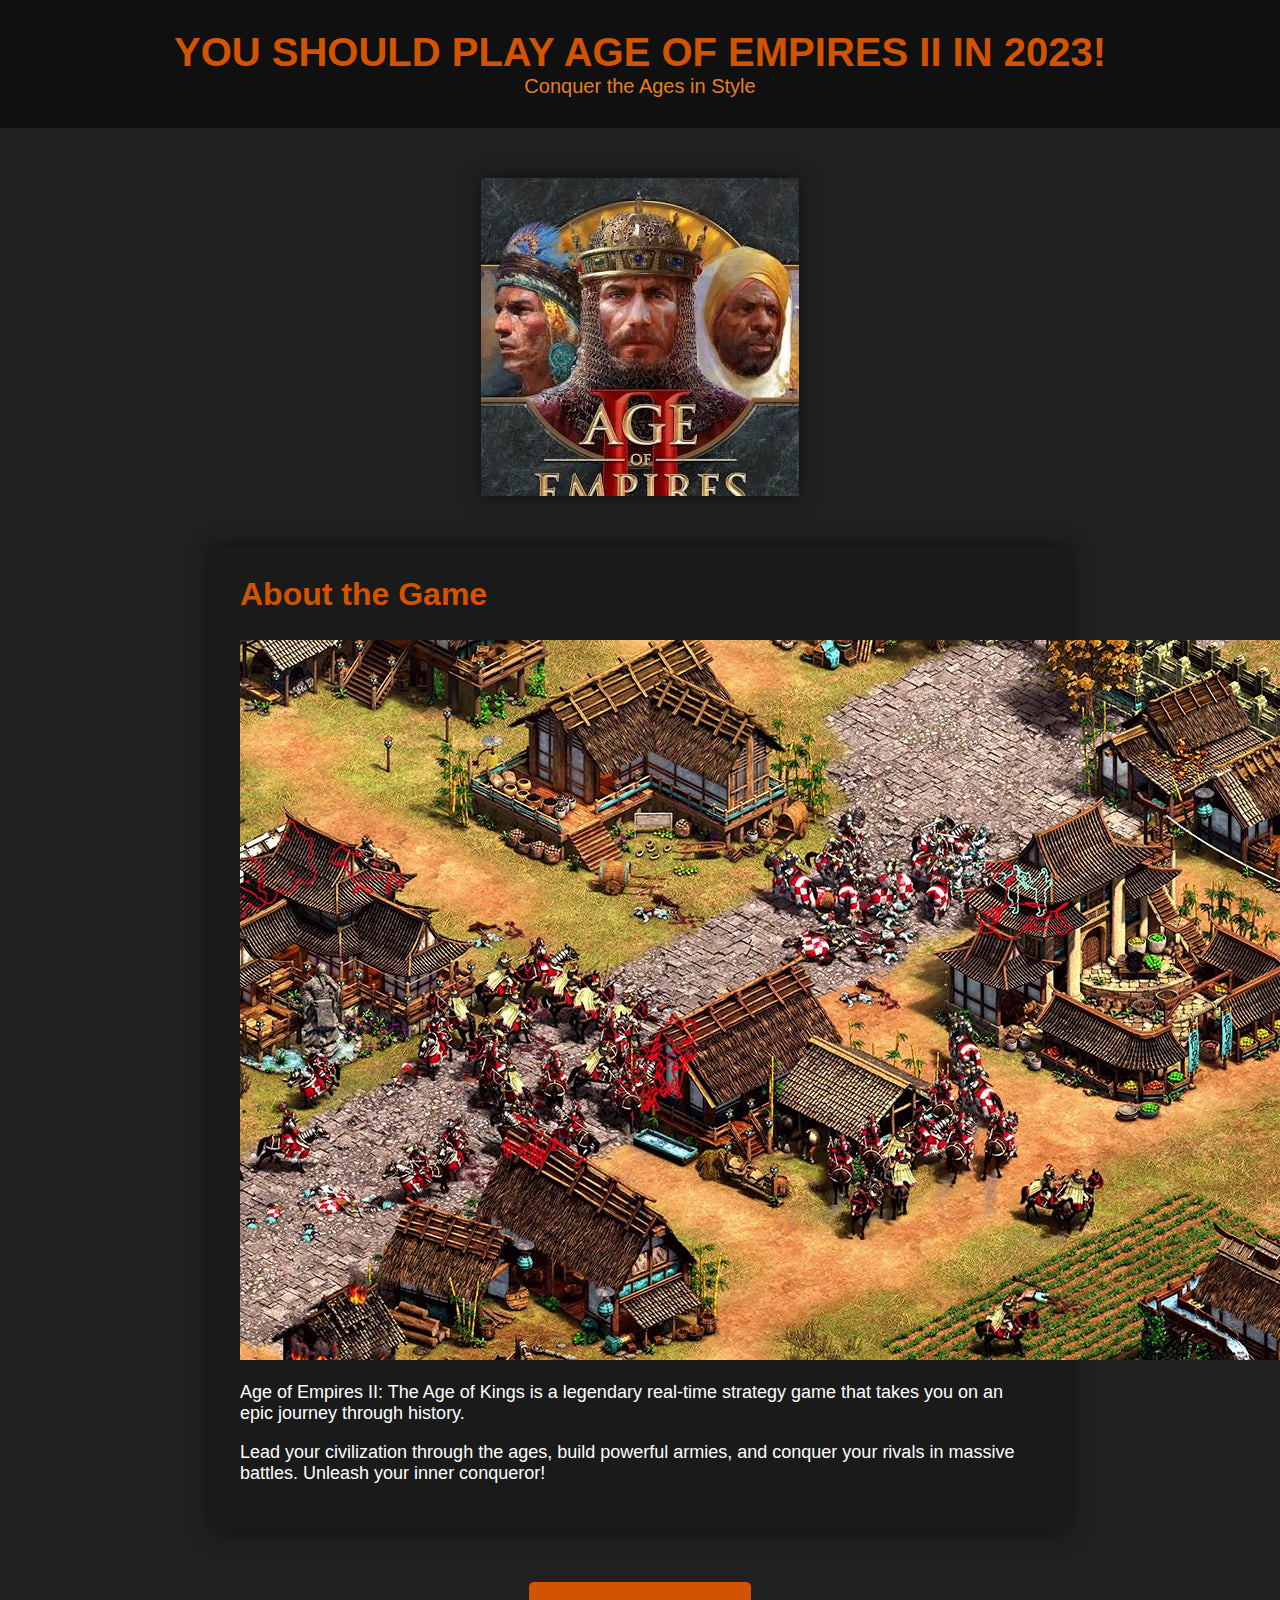
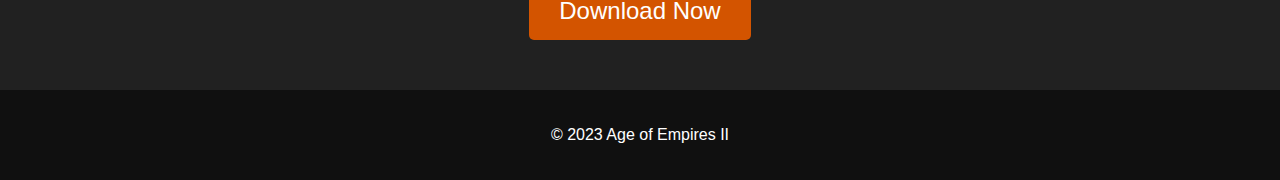
<file: public/ageofempires/index.html>
<!DOCTYPE html>
<html lang="en">
<head>
    <meta charset="UTF-8">
    <meta name="viewport" content="width=device-width, initial-scale=1.0">
    <title>Age of Empires II</title>
    <style>
        body {
    font-family: 'Trebuchet MS', 'Lucida Sans Unicode', 'Lucida Grande', 'Lucida Sans', Arial, sans-serif;
    margin: 0;
    padding: 0;
    background-color: #171717;
    color: #fff;
}

header {
    text-align: center;
    padding: 30px 0;
    background-color: #101010;
}

header h1 {
    font-size: 40px;
    margin: 0;
    color: #d35400;
    text-transform: uppercase;
}

.subtitle {
    font-size: 20px;
    margin: 0;
    color: #e67e22;
}

main {
    background-color: #212121;
    text-align: center;
}

.hero {
    padding: 50px 0;
}

.hero img {
    max-width: 100%;
    height: auto;
    display: block;
    margin: 0 auto;
    box-shadow: 0 0 20px rgba(0, 0, 0, 0.6);
}

.content {
    max-width: 800px;
    margin: 0 auto;
    padding: 30px;
    background-color: #1a1a1a;
    text-align: left;
    box-shadow: 0 0 20px rgba(0, 0, 0, 0.6);
}

.content h2 {
    font-size: 32px;
    color: #d35400;
    margin-top: 0;
}

.content p {
    font-size: 18px;
}

.download {
    text-align: center;
    padding: 50px 0;
}

.download a {
    display: inline-block;
    padding: 15px 30px;
    background-color: #d35400;
    color: #fff;
    text-decoration: none;
    font-size: 24px;
    border-radius: 5px;
    transition: background-color 0.3s ease-in-out;
}

.download a:hover {
    background-color: #e67e22;
}

footer {
    text-align: center;
    padding: 20px 0;
    background-color: #101010;
}

footer p {
    font-size: 16px;
}

    </style>
</head>
<body>
    <header>
        <h1>You Should Play Age of Empires II in 2023!</h1>
        <p class="subtitle">Conquer the Ages in Style</p>
    </header>
    <main>
        <section class="hero">
            <img src="./assets/age-of-empires-II.jpg" alt="Age of Empires II Cover">
        </section>
        <section class="content">
            <h2>About the Game</h2>
            <img src="./assets/ageofempires2xbox.jpg" alt="">
            <p>Age of Empires II: The Age of Kings is a legendary real-time strategy game that takes you on an epic journey through history.</p>
            <p>Lead your civilization through the ages, build powerful armies, and conquer your rivals in massive battles. Unleash your inner conqueror!</p>
        </section>
        <section class="download">
            <a href="#">Download Now</a>
        </section>
    </main>
    <footer>
        <p>&copy; 2023 Age of Empires II</p>
    </footer>
</body>
</html>
</file>
